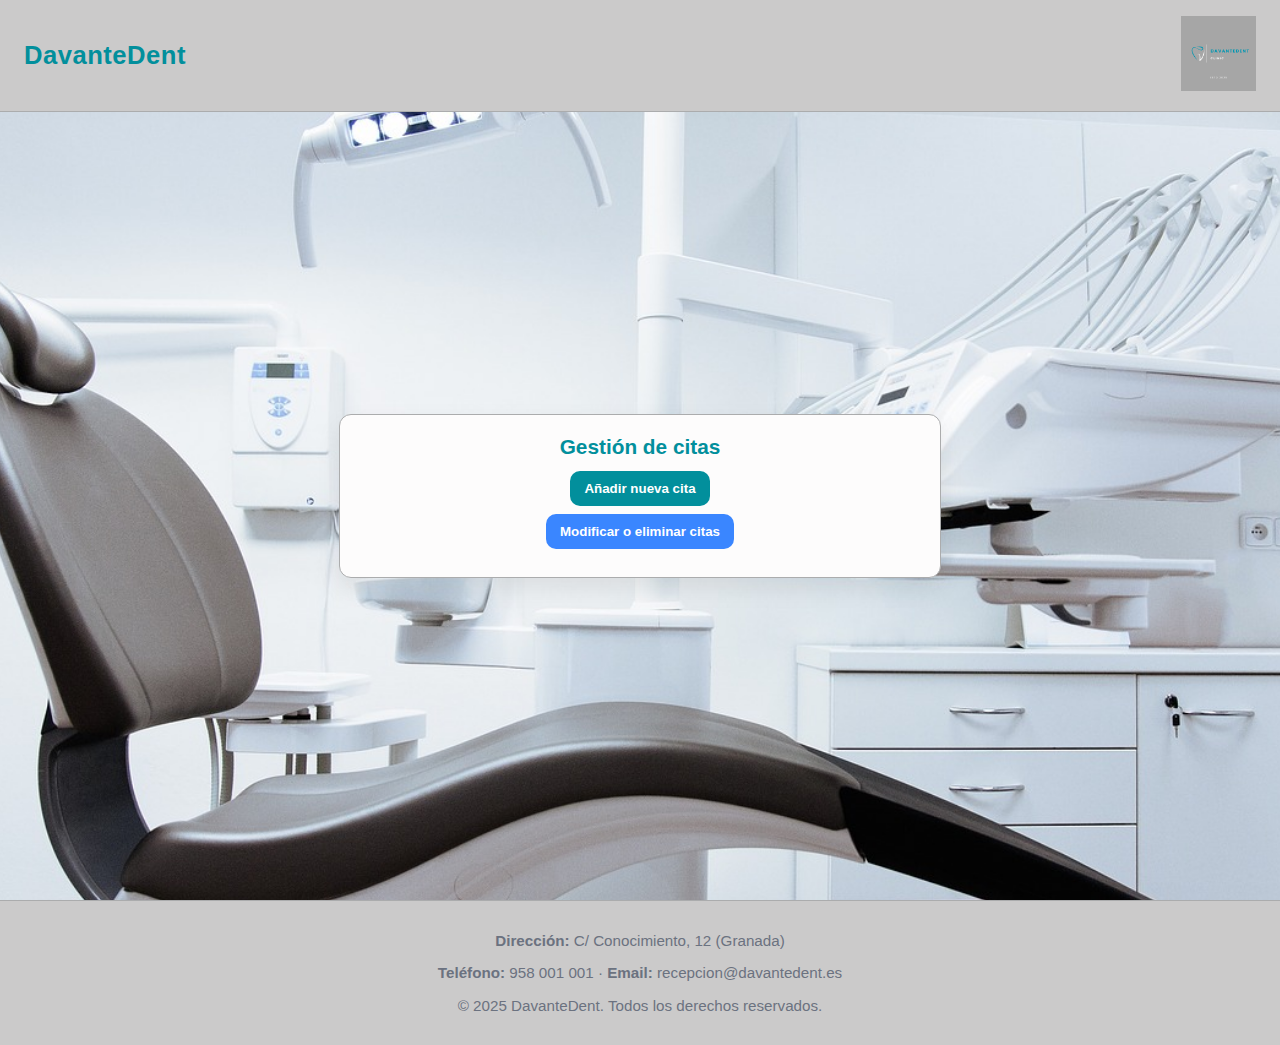
<file: index.html>
<!DOCTYPE html>
<html lang="es">
<head>
  <meta charset="UTF-8" />
  <meta name="viewport" content="width=device-width, initial-scale=1.0"/>
  <title>Clínica DavanteDent </title>

  <link rel="stylesheet" href="style.css"/>
</head>
<body>
  <!-- Cabecera -->
  <header class="header">
    <div class="header__brand">
      <h1 class="brand__name">DavanteDent</h1>
    </div>
    <div class="header__logo">
      <img src="imagenes/davantedent.png" alt="Logo Davantedent"/>
    </div>
  </header>

  <!-- Contenido principal -->
  <main class="main main--centered">
    <section class="card card--actions">
      <h2 class="card__title">Gestión de citas</h2>

      <!-- Formulario 1: Añadir nuevas citas -->
      <form class="action-form" action="gestion.html" method="get">
        <input type="hidden" name="modo" value="crear"/>
        <button type="submit" class="btn btn--primary">Añadir nueva cita</button>
      </form>

      <!-- Formulario 2: Modificar/Eliminar citas existentes -->
      <form class="action-form" action="gestion.html" method="get">
        <input type="hidden" name="modo" value="gestionar"/>
        <button type="submit" class="btn btn--secondary">Modificar o eliminar citas</button>
      </form>
    </section>
  </main>

  <!-- Pie de página -->
  <footer class="footer">
    <div class="footer__content">
      <p><strong>Dirección:</strong> C/ Conocimiento, 12 (Granada)</p>
      <p><strong>Teléfono:</strong> 958 001 001 · <strong>Email:</strong> recepcion@davantedent.es</p>
      <p>© 2025 DavanteDent. Todos los derechos reservados.</p>
    </div>
  </footer>
</body>
</html>
</file>
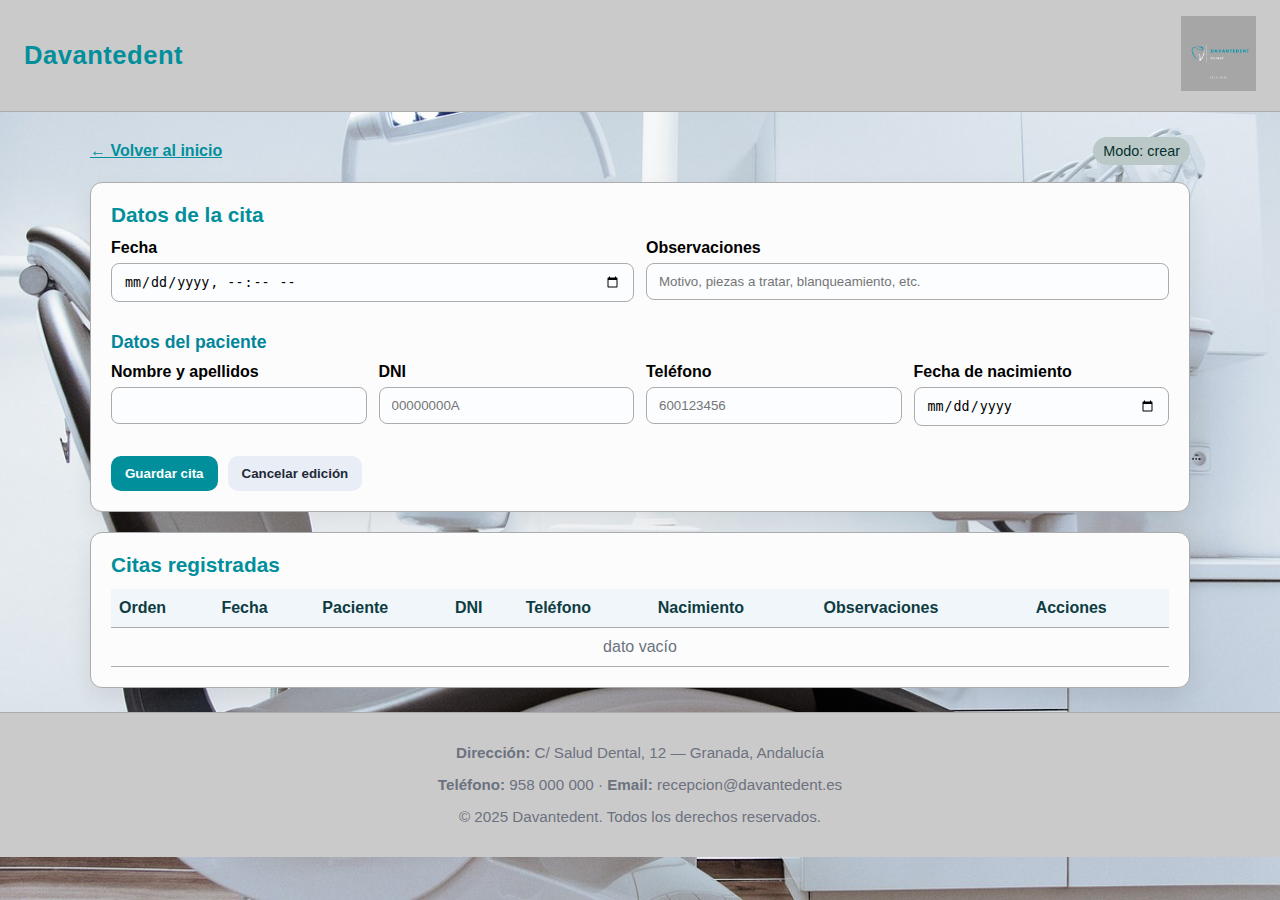
<file: gestion.html>
<!DOCTYPE html>
<html lang="es">
<head>
  <meta charset="UTF-8" />
  <meta name="viewport" content="width=device-width, initial-scale=1.0"/>
  <title>Davantedent — Gestión de citas</title>

  <link rel="stylesheet" href="style.css"/>
</head>


<body>

  <!-- Cabecera -->
  <header class="header">
    <div class="header__brand">
      <h1 class="brand__name">Davantedent</h1>
    </div>
    <div class="header__logo">
      <img src="imagenes/davantedent.png" alt="Logo Davantedent"/>
    </div>
  </header>

  <main class="main">
    <section class="toolbar">
      <a href="index.html" class="btn btn--link">← Volver al inicio</a>
      <div class="toolbar__mode">
        <span id="modeLabel" class="tag"></span>
      </div>
    </section>

    <!-- Formulario de cita -->
    <section class="card">
      <h2 class="card__title">Datos de la cita</h2>
      <form id="citaForm" novalidate>
        <!-- Identificador oculto (solo uso JS / LocalStorage) -->
        <input type="hidden" id="citaId" name="citaId" />

        <div class="grid grid--2">
          <div class="form-group">
            <label for="fecha">Fecha</label>
            <input type="datetime-local" id="fecha" name="fecha" required />
            <div class="error-msg" data-error-for="fecha"></div>
          </div>

          <div class="form-group">
            <label for="observaciones">Observaciones</label>
            <input type="text" id="observaciones" name="observaciones" placeholder="Motivo, piezas a tratar, blanqueamiento, etc." />
            <div class="error-msg" data-error-for="observaciones"></div>
          </div>
        </div>

        <h3 class="section-title">Datos del paciente</h3>
        <div class="grid grid--2">
          <div class="form-group">
            <label for="nombre">Nombre y apellidos</label>
            <input type="text" id="nombre" name="nombre" required />
            <div class="error-msg" data-error-for="nombre"></div>
          </div>

          <div class="form-group">
            <label for="dni">DNI</label>
            <input type="text" id="dni" name="dni" required placeholder="00000000A" />
            <div class="error-msg" data-error-for="dni"></div>
          </div>

          <div class="form-group">
            <label for="telefono">Teléfono</label>
            <input type="tel" id="telefono" name="telefono" required placeholder="600123456" />
            <div class="error-msg" data-error-for="telefono"></div>
          </div>

          <div class="form-group">
            <label for="nacimiento">Fecha de nacimiento</label>
            <input type="date" id="nacimiento" name="nacimiento" required />
            <div class="error-msg" data-error-for="nacimiento"></div>
          </div>
        </div>

        <div class="form-actions">
          <button type="submit" class="btn btn--primary" id="btnGuardar">Guardar cita</button>
          <button type="button" class="btn btn--muted" id="btnCancelar">Cancelar edición</button>
        </div>
      </form>
    </section>

    <!-- Tabla de citas -->
    <section class="card">
      <h2 class="card__title">Citas registradas</h2>
      <div class="table-wrapper">
        <table class="table" id="tablaCitas" aria-describedby="tablaCitasCaption">
          <caption id="tablaCitasCaption" class="sr-only">Tabla de citas registradas</caption>
          <thead>
            <tr>
              <th>Orden</th>
              <th>Fecha</th>
              <th>Paciente</th>
              <th>DNI</th>
              <th>Teléfono</th>
              <th>Nacimiento</th>
              <th>Observaciones</th>
              <th>Acciones</th>
            </tr>
          </thead>
          <tbody id="tablaCitasBody">
            <!-- Fila de dato vacío si no hay citas -->
          </tbody>
        </table>
      </div>
    </section>
  </main>

  <!-- Pie de página -->
  <footer class="footer">
    <div class="footer__content">
      <p><strong>Dirección:</strong> C/ Salud Dental, 12 — Granada, Andalucía</p>
      <p><strong>Teléfono:</strong> 958 000 000 · <strong>Email:</strong> recepcion@davantedent.es</p>
      <p>© 2025 Davantedent. Todos los derechos reservados.</p>
    </div>
  </footer>

  <script src="app.js"></script>
</body>
</html>
</file>
<file: style.css>
/* colores genéricos*/
:root {
  --bg: #f7fbff;
  --surface: #fdfcfc;
  --primary: #028f9c;
  --primary-600: #01869a;
  --secondary: #bac8c7;
  --accent: #3a86ff;
  --text: #1f2937;
  --muted: #6b7280;
  --danger: #e63946;
  --border: #abacad;
  --ok: #838585;
  --shadow: 0 10px 25px rgba(0,0,0,0.08);
}



/* Imagen de fondo en el body */
body {
  margin: 0;
  padding: 0;
  font-family: Arial, sans-serif;

  /* Ruta de la imagen */
  background-image: url("imagenes/chair.jpg");

  /* Ajustes de la imagen */
  background-size: cover;       /* La imagen cubre toda la pantalla */
  background-position: center;  /* Centrada */
  background-repeat: no-repeat; /* No se repite */
  min-height: 100vh;            /* Ocupa toda la altura de la ventana */
}

/* Opcional: color de respaldo si la imagen tarda en cargar */
body {
  background-color: #f0f0f0;
}

/* Header Styles */
.header {
  display: flex; 
  align-items: center;  /* Centra verticalmente los elementos */
  justify-content: space-between; /* Espacio entre los elementos */
  background-color: rgb(203, 202, 202);  /* Color de fondo del header */
  padding: 16px 24px; /* Espaciado interno */
  border-bottom: 1px solid var(--border);/* Línea inferior */
  position: sticky; /* Hace que el header sea fijo al hacer scroll */
  top: 0; /* Posición superior */
  z-index: 10; /* Asegura que el header esté por encima de otros elementos */ 
}

/* Nombre de la marca */
.brand__name { 
  margin: 0;
  font-size: 1.6rem;
  letter-spacing: 0.5px;
  color: var(--primary);
}

/* Tamaño del logo*/
.header__logo img { 
  height: 75px;
  width: auto;
  object-fit: contain;
}

/* Contenedor principal */
.main {
  max-width: 1100px;
  margin: 24px auto;
  padding: 0 16px;
}

/* Centrado vertical y horizontal */
.main--centered {
  display: grid;
  place-items: center;
  min-height: calc(100vh - 160px);
}


/* Tarjetas */
.card { 
  background: var(--surface);
  border: 1px solid var(--border);
  border-radius: 12px;
  padding: 20px;
  box-shadow: var(--shadow);
  margin-bottom: 20px;
}

/* Título de las tarjetas */
.card__title {  
  margin: 0 0 12px 0;
  font-size: 1.3rem;
  color: var(--primary);
}

/* Tarjetas con acciones */
.card--actions { 
  width: 100%;
  max-width: 560px;
  text-align: center;
}

/* Barra de herramientas */
.toolbar { 
  display: flex;
  align-items: center;
  justify-content: space-between;
  margin-bottom: 16px;
}

/* Toolbar Title */
.tag { /* Etiquetas */
  display: inline-block;
  background: var(--secondary);
  color: #05312f;
  padding: 6px 10px;
  border-radius: 999px;
  font-size: 0.9rem;
}

/* Contenedor de cuadrícula */
.grid { 
  display: grid;
  gap: 12px;
}
.grid--2 {
  grid-template-columns: repeat(auto-fit, minmax(240px, 1fr));
}

/* Sección Títulos */
.section-title { 
  margin: 10px 0;
  font-size: 1.1rem;
  color: var(--primary-600);
}

/* Grupo de formulario */
.form-group { 
  display: flex;
  flex-direction: column;
}
.form-group label {
  font-weight: 600;
  margin-bottom: 6px;
}
.form-group input {
  padding: 10px 12px;
  border: 1px solid var(--border);
  border-radius: 8px;
  outline: none;
  transition: border-color 0.15s ease, box-shadow 0.15s ease;
  background: #fbfdff;
}
.form-group input:focus {
  border-color: var(--accent);
  box-shadow: 0 0 0 3px rgba(58, 134, 255, 0.15);
}

/* Estilo para campos con error */
.error {
  border-color: var(--danger) !important;
}
.error-msg {
  color: var(--danger);
  font-size: 0.85rem;
  min-height: 1em;
  margin-top: 6px;
}

/* Acciones del formulario */

.form-actions {
  display: flex;
  gap: 10px;
  margin-top: 10px;
}
/* Botones */
.btn { 
  border: none;
  border-radius: 10px;
  padding: 10px 14px;
  font-weight: 600;
  cursor: pointer;
  transition: background 0.2s ease, transform 0.06s ease;
}
.btn:active { transform: translateY(1px); }

.btn--primary {
  background: var(--primary);
  color: #fff;
}
.btn--primary:hover { background: var(--primary-600); }

.btn--secondary {
  background: var(--accent);
  color: #fff;
}
.btn--secondary:hover { background: #2a6ae6; }

.btn--muted {
  background: #e9eef6;
  color: var(--text);
}
.btn--muted:hover { background: #dde6f2; }

.btn--link {
  background: transparent;
  color: var(--primary);
  padding: 6px 0;
}
.btn--link:hover { text-decoration: underline; }


/* Tabla de datos */
.table-wrapper { overflow-x: auto; }
.table {
  width: 100%;
  border-collapse: collapse;
}
.table th, .table td {
  border-bottom: 1px solid var(--border);
  padding: 10px 8px;
  text-align: left;
  vertical-align: middle;
}
.table thead th {
  background: #f1f6fb;
  color: #0e3c41;
}
.table tbody tr:hover {
  background: #f9fcff;
}

.actions {
  display: flex;
  gap: 6px;
}
.action--edit {
  background: var(--ok);
  color: #fff;
}
.action--edit:hover { background: #23897f; }
.action--delete {
  background: var(--danger);
  color: #fff;
}
.action--delete:hover { background: #c52836; }


/* Pie de página */

.footer {
  border-top: 1px solid var(--border);
  background: rgb(203, 202, 202);
  padding: 16px 24px;
  margin-top: 24px;
}
.footer__content {
  max-width: 1100px;
  text-align: center;
  margin: 0 auto;
  color: var(--muted);
  font-size: 0.95rem;
}
/* Estilo para formularios de acción */
.action-form { margin: 8px 0; }

/* Clase para contenido accesible solo para lectores de pantalla */
.sr-only {
  position: absolute!important;
  height: 1px; width: 1px;
  overflow: hidden;
  clip-path: inset(50%);
  white-space: nowrap;
}
</file>
